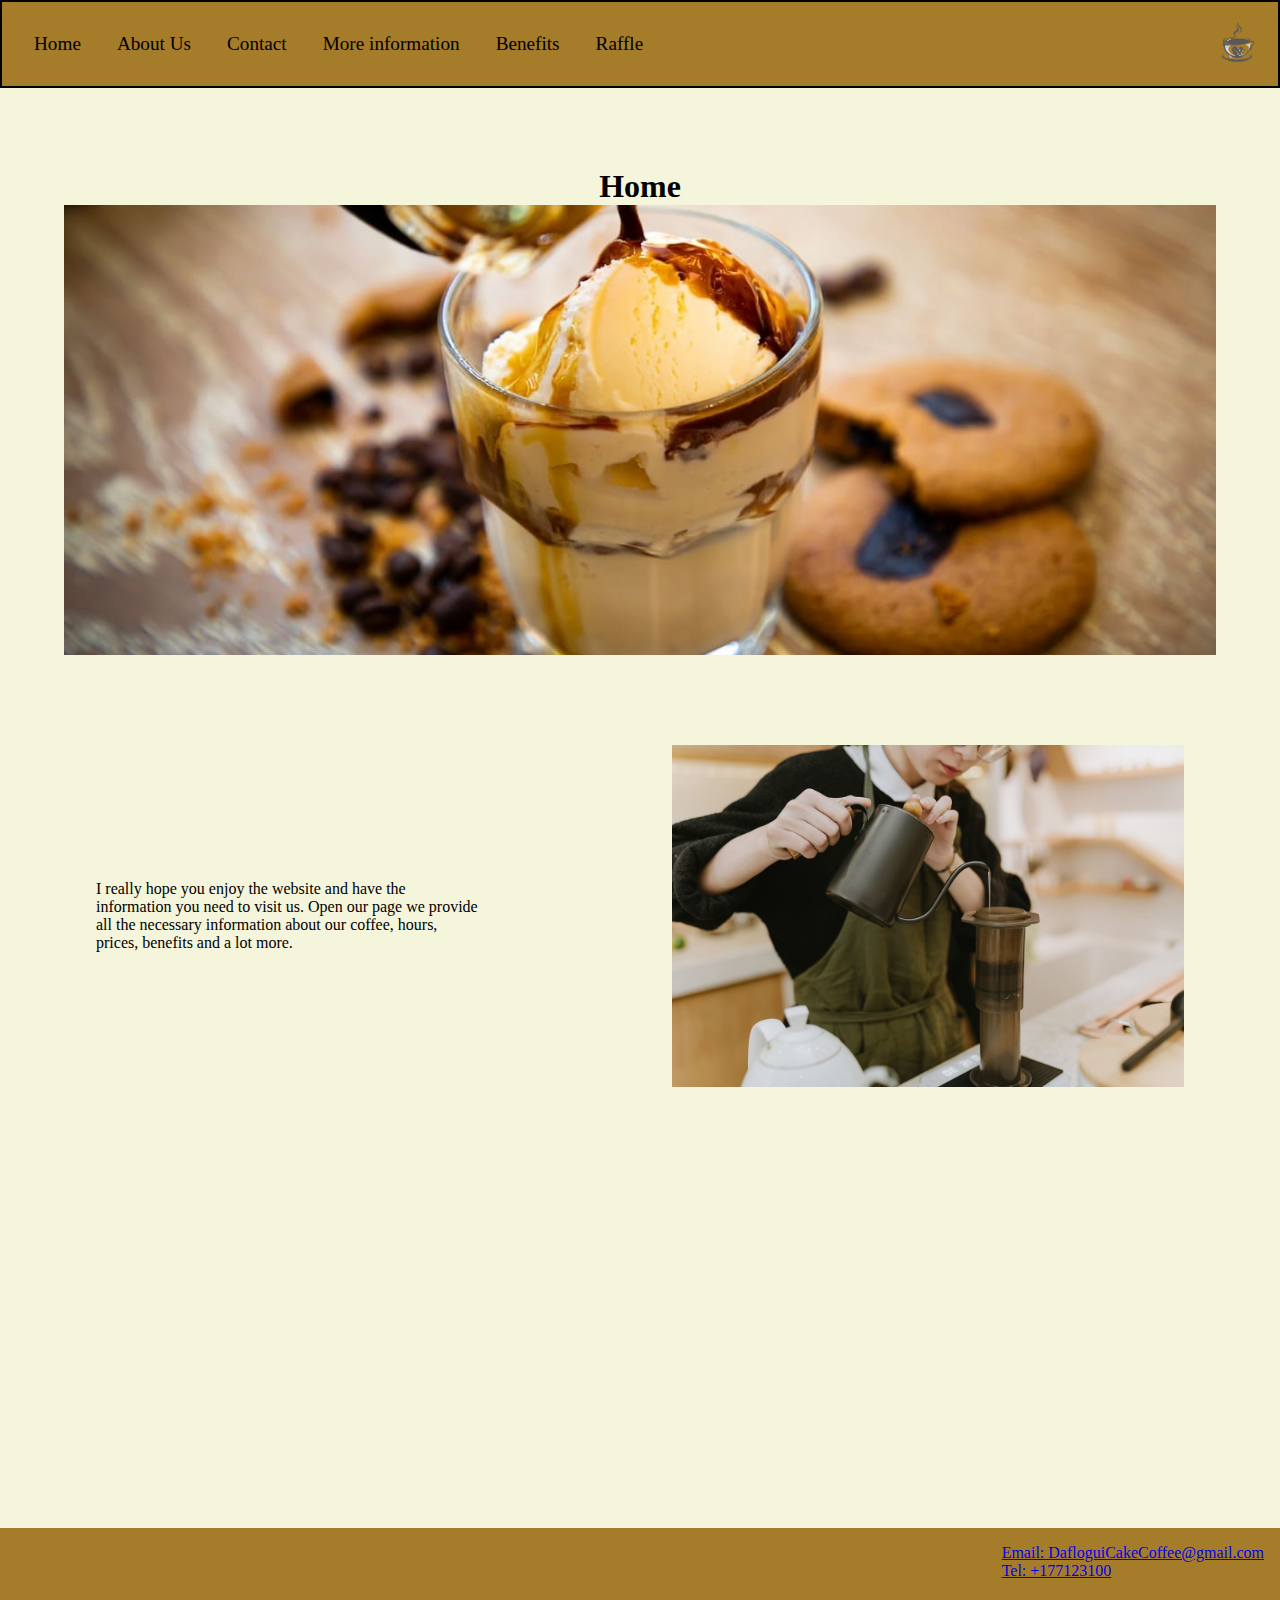
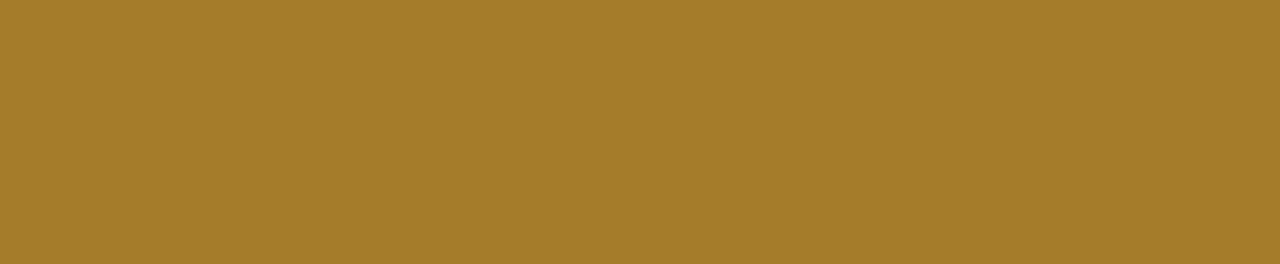
<file: assets/index.html>
<!DOCTYPE html>
<html lang="en">
<head>
    <meta charset="UTF-8">
    <meta http-equiv="X-UA-Compatible" content="IE=edge">
    <meta name="viewport" content="width=device-width, initial-scale=1.0">
    <link rel="shortcut icon" href="./Coffee-Task1/logo.png" type="image/x-icon">
    <link rel="stylesheet" href="./style/style.css">
    <title>Home| Daflogui</title>
</head>
<body>
    <header>
        <div class="logo">
                <a href="./index.html"><img src="./Coffee-Task1/logo.png" alt="logo"></a> 
            </div>
        <nav>  
            <ul>
                <li><a href="#">Home</a></li>
                <li><a href="./pages/abotUs.html">About Us</a></li>
                <li><a href="./pages/contact.html">Contact</a></li>
                <li><a href="./pages/table.html">More information</a></li>
                <li><a href="./pages/benefits.html">Benefits</a></li>
                <li><a href="./pages/raffle.html">Raffle</a></li>  
            </ul>     
        </nav>
    </header>
    <main>
        <section>
            <h1>Home</h1>
            <div class="information">
            <img class="center" src="./Coffee-Task1/icecream.jpg" alt="ice cream">
            </div>
        </section>
        <div class="coffee">
            <p>I really hope you enjoy the website and have the information you need to visit us. Open our page we provide all the necessary information about our coffee, hours, prices, benefits and a lot more.</p>
            <img src="./Coffee-Task1/making-coffee.jpg" alt="making-coffee">
        </div>
    </main> 
    <footer>
        <ul>
            <li><a href="mailto:DafloguiCakeCoffee@gmail.com">Email: DafloguiCakeCoffee@gmail.com</a></li>
            <li class="telephone"><a href="tel:+177123100">Tel: +177123100</a></li>
        </ul>
        <div>
        <iframe src="https://www.google.com/maps/embed?pb=!1m18!1m12!1m3!1d450940.65506881!2d-82.78396002020602!3d27.994695900759925!2m3!1f0!2f0!3f0!3m2!1i1024!2i768!4f13.1!3m3!1m2!1s0x88c2b782b3b9d1e1%3A0xa75f1389af96b463!2sTampa%2C%20Florida%2C%20EE.%20UU.!5e0!3m2!1ses-419!2sar!4v1681920344680!5m2!1ses-419!2sar" width="400" height="300" style="border:0;" allowfullscreen="" loading="lazy" referrerpolicy="no-referrer-when-downgrade"></iframe>
    </div>
    </footer>
</body>
</html>
</file>
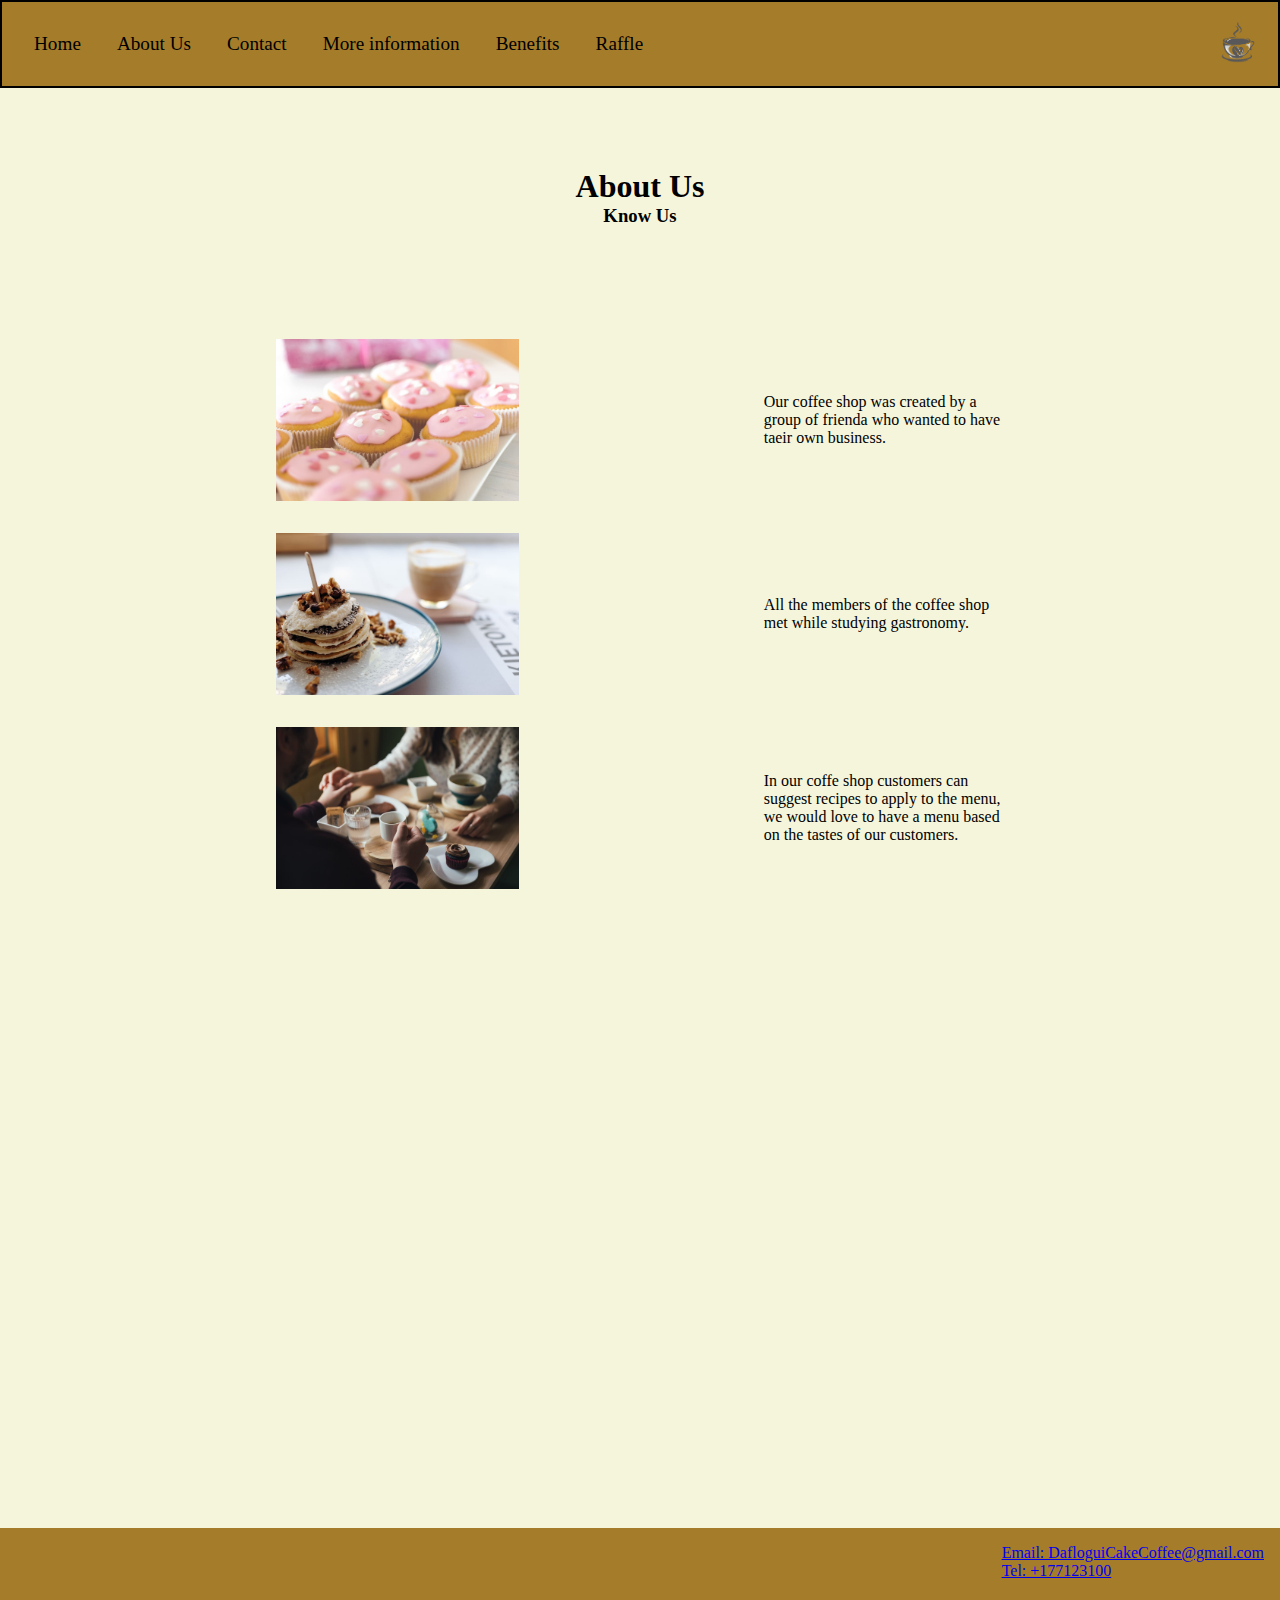
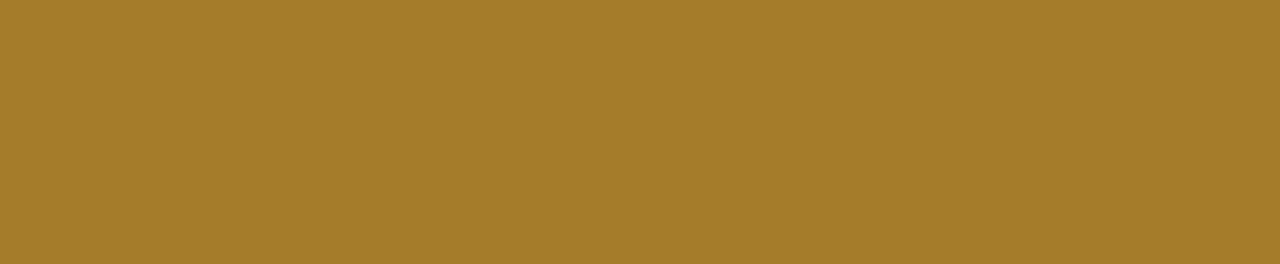
<file: assets/pages/abotUs.html>
<!DOCTYPE html>
<html lang="en">
<head>
    <meta charset="UTF-8">
    <meta http-equiv="X-UA-Compatible" content="IE=edge">
    <meta name="viewport" content="width=device-width, initial-scale=1.0">
    <link rel="shortcut icon" href="./Coffee-Task1/logo.png" type="image/x-icon">
    <link rel="stylesheet" href="../style/style.css">
    <link rel="shortcut icon" href="../Coffee-Task1/logo.png" type="image/x-icon">
    <title>About Us| Daflogui</title>
</head>
<body>
    <header>
        <div class="logo">
                <a href="../index.html"><img src="../Coffee-Task1/logo.png" alt="logo"></a> 
            </div>
        <nav>  
            <ul>
                <li><a href="../index.html">Home</a></li>
                <li><a href="#">About Us</a></li>
                <li><a href="../pages/contact.html">Contact</a></li>
                <li><a href="../pages/table.html">More information</a></li>
                <li><a href="../pages/benefits.html">Benefits</a></li>
                <li><a href="../pages/raffle.html">Raffle</a></li> 
            </ul>     
        </nav>
    </header>
    <main class="abtUs">
        <h1>About Us</h1>
        <h3>Know Us</h3>
            <div class="paddle">
                <img src="../Coffee-Task1/mini-cakes.jpg" alt="mini-cakes">
                <p>Our coffee shop was created by a group of frienda who wanted to have taeir own business.</p>
            </div>
            <div class="paddle">
                <img src="../Coffee-Task1/pancakes.jpg" alt="pancakes">
                <p>All the members of the coffee shop met while studying gastronomy.</p>
            </div>
            <div class="paddle">
                <img src="../Coffee-Task1/two-people.jpg" alt="two-people">
                <p>In our coffe shop customers can suggest recipes to apply to the menu, we would love to have a menu based on the tastes of our customers.</p>
            </div>
    </main>
    <footer>
        <ul>
            <li><a href="mailto:DafloguiCakeCoffee@gmail.com">Email: DafloguiCakeCoffee@gmail.com</a></li>
            <li class="telephone"><a href="tel:+177123100">Tel: +177123100</a></li>
        </ul>
        <div>
            <iframe src="https://www.google.com/maps/embed?pb=!1m18!1m12!1m3!1d450940.65506881!2d-82.78396002020602!3d27.994695900759925!2m3!1f0!2f0!3f0!3m2!1i1024!2i768!4f13.1!3m3!1m2!1s0x88c2b782b3b9d1e1%3A0xa75f1389af96b463!2sTampa%2C%20Florida%2C%20EE.%20UU.!5e0!3m2!1ses-419!2sar!4v1681920344680!5m2!1ses-419!2sar" width="400" height="300" style="border:0;" allowfullscreen="" loading="lazy" referrerpolicy="no-referrer-when-downgrade"></iframe>
        </div>
    </footer>
</body>
</html>
</file>
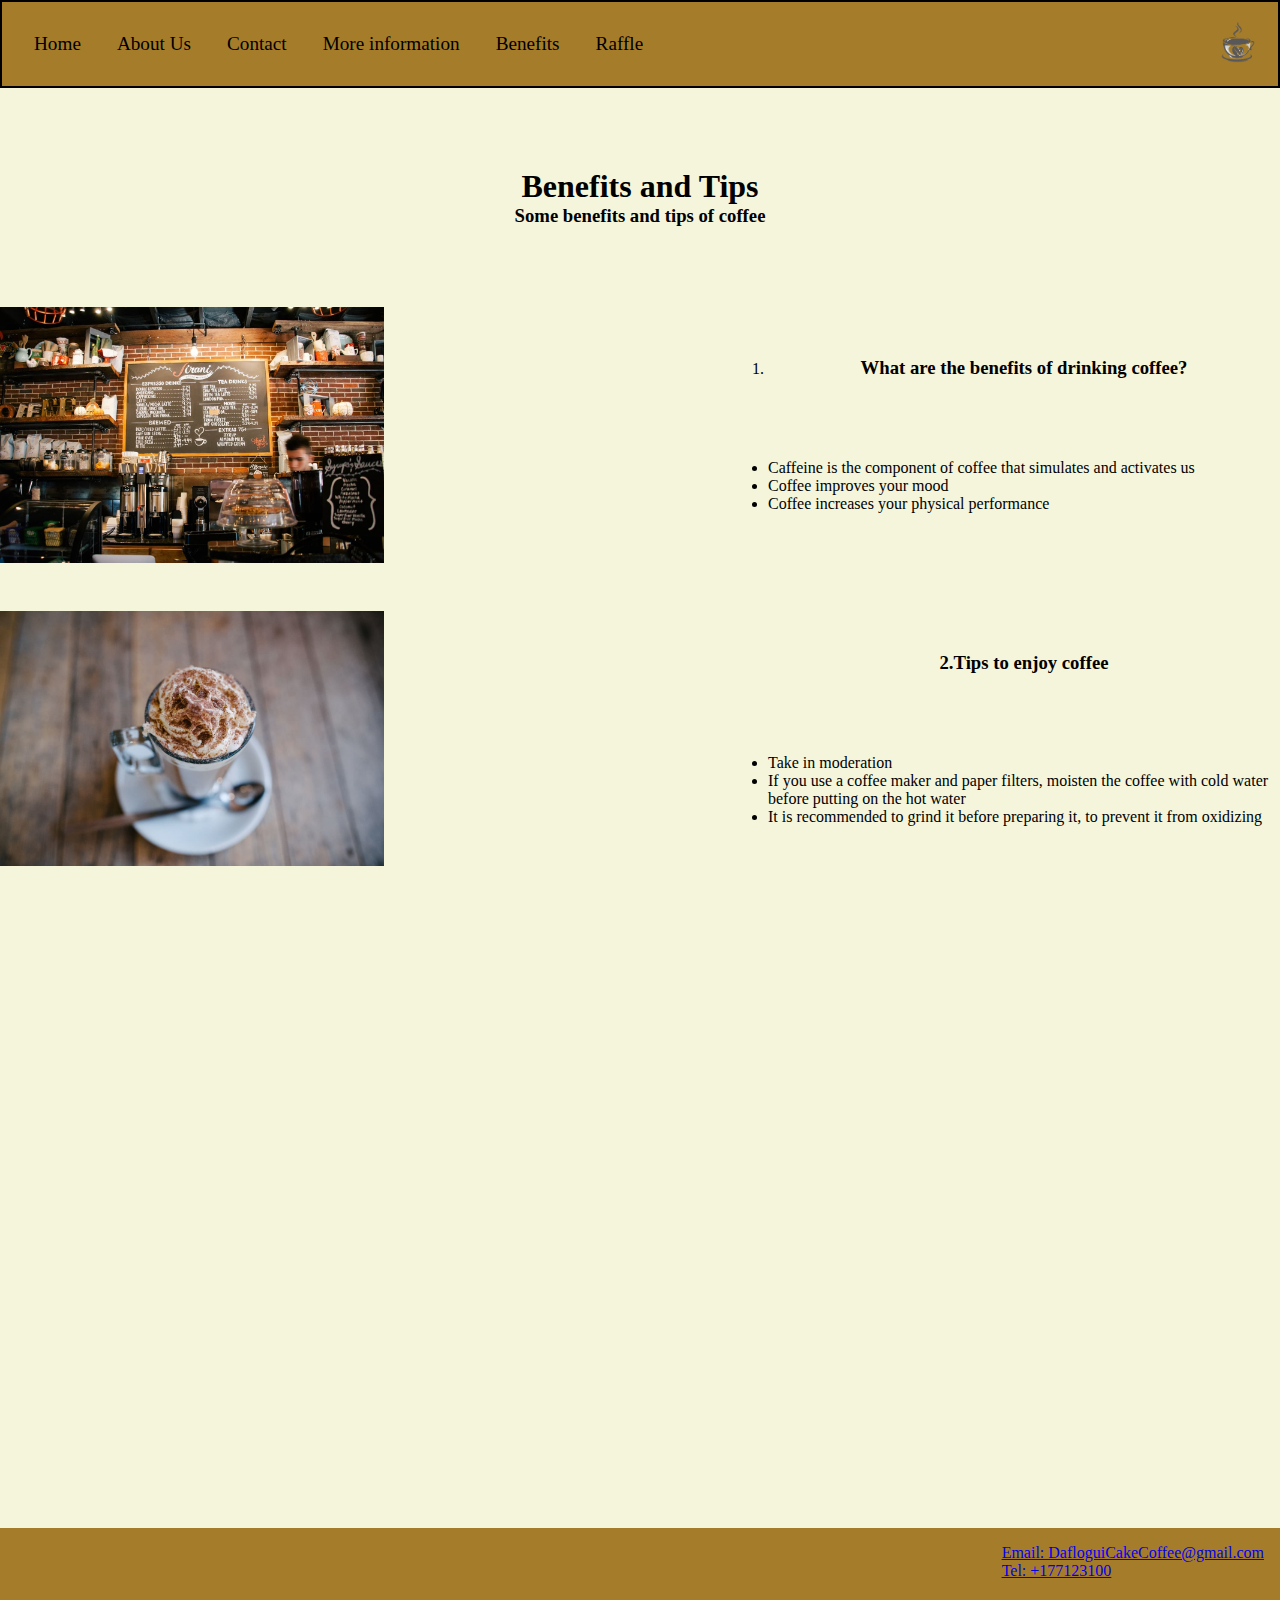
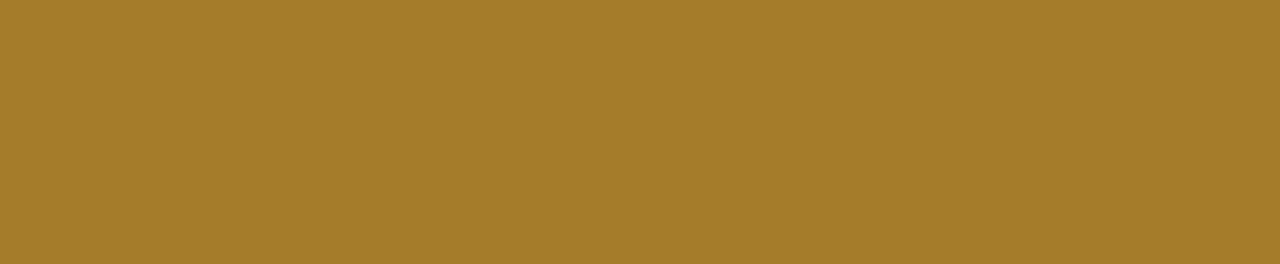
<file: assets/pages/benefits.html>
<!DOCTYPE html>
<html lang="en">
<head>
    <meta charset="UTF-8">
    <meta http-equiv="X-UA-Compatible" content="IE=edge">
    <meta name="viewport" content="width=device-width, initial-scale=1.0">
    <link rel="stylesheet" href="../style/style.css">
    <link rel="shortcut icon" href="../Coffee-Task1/logo.png" type="image/x-icon">
    <title>Benefits| Daflogui</title>
</head>
<body>
    <header>
        <div class="logo">
                <a href="../index.html"><img src="../Coffee-Task1/logo.png" alt="logo"></a> 
            </div>
        <nav>  
            <ul>
                <li><a href="../index.html">Home</a></li>
                <li><a href="../pages/abotUs.html">About Us</a></li>
                <li><a href="../pages/contact.html">Contact</a></li>
                <li><a href="../pages/table.html">More information</a></li>
                <li><a href="#">Benefits</a></li>
                <li><a href="../pages/raffle.html">Raffle</a></li> 
            </ul>
              
        </nav>
    </header>
    <main class="benef-main">
        <h1>Benefits and Tips</h1>
        <h3>Some benefits and tips of coffee</h3>
        <div class="list">
            <img src="../Coffee-Task3/coffee.jpg" alt="coffee">
            <ul class="width-list" >
                <li class="numerator"><h3>What are the benefits of drinking coffee?</h3></li>
                <li>Caffeine is the component of coffee that simulates and activates us</li>
                <li>Coffee improves your mood</li>
                <li>Coffee increases your physical performance</li>
            </ul>
        </div>
        <div class="list" >
            <img src="../Coffee-Task3/cup-coffee.jpg" alt="cup-coffee">
            <ul class="width-list">
                <li class="no"><h3>2.Tips to enjoy coffee</h3></li>
                <li>Take in moderation</li>
                <li>If you use a coffee maker and paper filters, moisten the coffee with cold water before putting on the hot water</li>
                <li>It is recommended to grind it before preparing it, to prevent it from oxidizing</li>
            </ul>
        </div>
    </main>
    <footer>
        <ul>
            <li><a href="mailto:DafloguiCakeCoffee@gmail.com">Email: DafloguiCakeCoffee@gmail.com</a></li>
            <li class="telephone"><a href="tel:+177123100">Tel: +177123100</a></li>
        </ul>
        <div>
            <iframe src="https://www.google.com/maps/embed?pb=!1m18!1m12!1m3!1d450940.65506881!2d-82.78396002020602!3d27.994695900759925!2m3!1f0!2f0!3f0!3m2!1i1024!2i768!4f13.1!3m3!1m2!1s0x88c2b782b3b9d1e1%3A0xa75f1389af96b463!2sTampa%2C%20Florida%2C%20EE.%20UU.!5e0!3m2!1ses-419!2sar!4v1681920344680!5m2!1ses-419!2sar" width="400" height="300" style="border:0;" allowfullscreen="" loading="lazy" referrerpolicy="no-referrer-when-downgrade"></iframe>
        </div>
    </footer> 
</body>
</html>
</file>
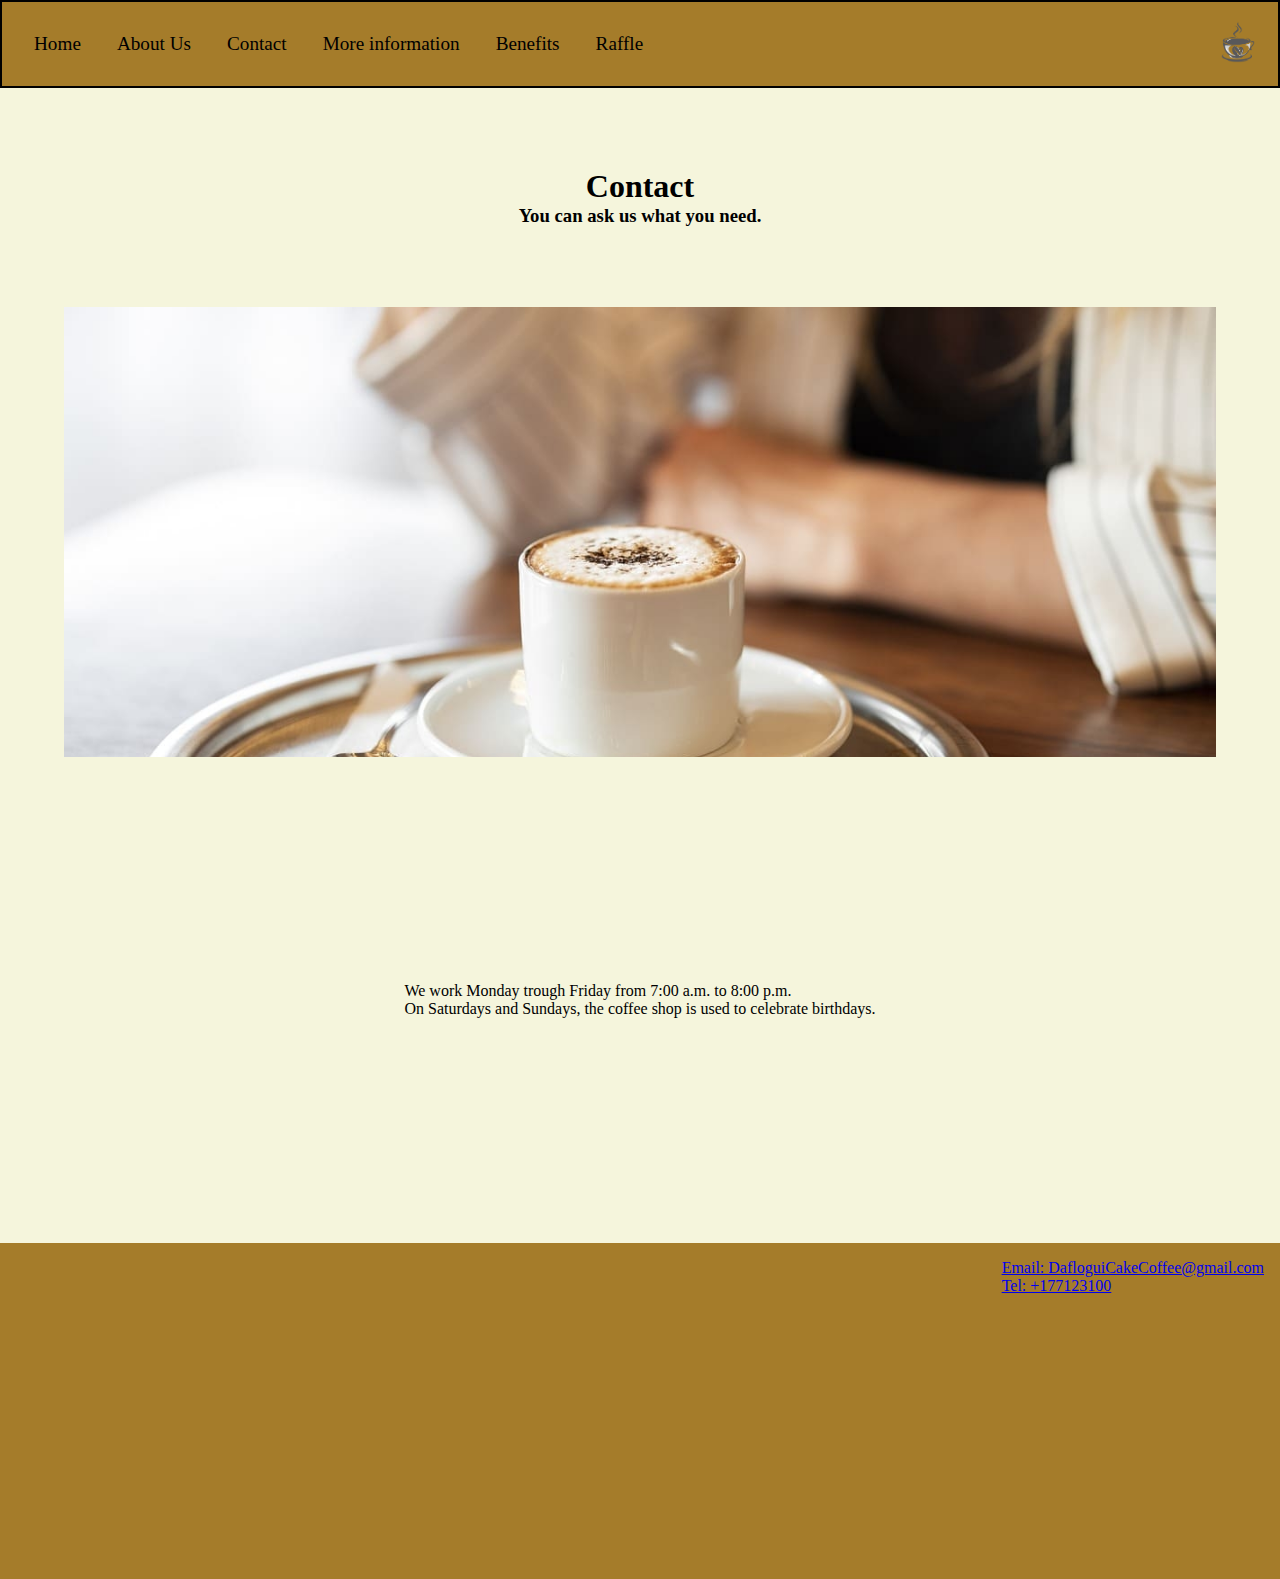
<file: assets/pages/contact.html>
<!DOCTYPE html>
<html lang="en">
<head>
    <meta charset="UTF-8">
    <meta http-equiv="X-UA-Compatible" content="IE=edge">
    <meta name="viewport" content="width=device-width, initial-scale=1.0">
    <link rel="shortcut icon" href="./Coffee-Task1/logo.png" type="image/x-icon">
    <link rel="stylesheet" href="../style/style.css">
    <link rel="shortcut icon" href="../Coffee-Task1/logo.png" type="image/x-icon">
    <title>Contact| Daflogui</title>
</head>
<body>
    <header>
        <div class="logo">
                <a href="../index.html"><img src="../Coffee-Task1/logo.png" alt="logo"></a> 
            </div>
        <nav>  
            <ul>
                <li><a href="../index.html">Home</a></li>
                <li><a href="../pages/abotUs.html">About Us</a></li>
                <li><a href="#">Contact</a></li>
                <li><a href="../pages/table.html">More information</a></li>
                <li><a href="../pages/benefits.html">Benefits</a></li>
                <li><a href="../pages/raffle.html">Raffle</a></li> 
            </ul>     
        </nav>
    </header>
    <main>
        <section>
            <h1>Contact</h1>
            <h3>You can ask us what you need.</h3>
            <div class="information">
                <img src="../Coffee-Task1/womancoffee.jpg" alt="womancoffee">
            </div>
            <p class="contact-paragraph">We work Monday trough Friday from 7:00 a.m. to 8:00 p.m. <br>
                On Saturdays and Sundays, the coffee shop is used to celebrate birthdays.           
            </p>
        </section>
        <footer>
            <ul>
                <li><a href="mailto:DafloguiCakeCoffee@gmail.com">Email: DafloguiCakeCoffee@gmail.com</a></li>
                <li class="telephone"><a href="tel:+177123100">Tel: +177123100</a></li>
            </ul>
            <div>
                <iframe src="https://www.google.com/maps/embed?pb=!1m18!1m12!1m3!1d450940.65506881!2d-82.78396002020602!3d27.994695900759925!2m3!1f0!2f0!3f0!3m2!1i1024!2i768!4f13.1!3m3!1m2!1s0x88c2b782b3b9d1e1%3A0xa75f1389af96b463!2sTampa%2C%20Florida%2C%20EE.%20UU.!5e0!3m2!1ses-419!2sar!4v1681920344680!5m2!1ses-419!2sar" width="400" height="300" style="border:0;" allowfullscreen="" loading="lazy" referrerpolicy="no-referrer-when-downgrade"></iframe>
            </div>
        </footer>
    </main>
</body>
</html>
</file>
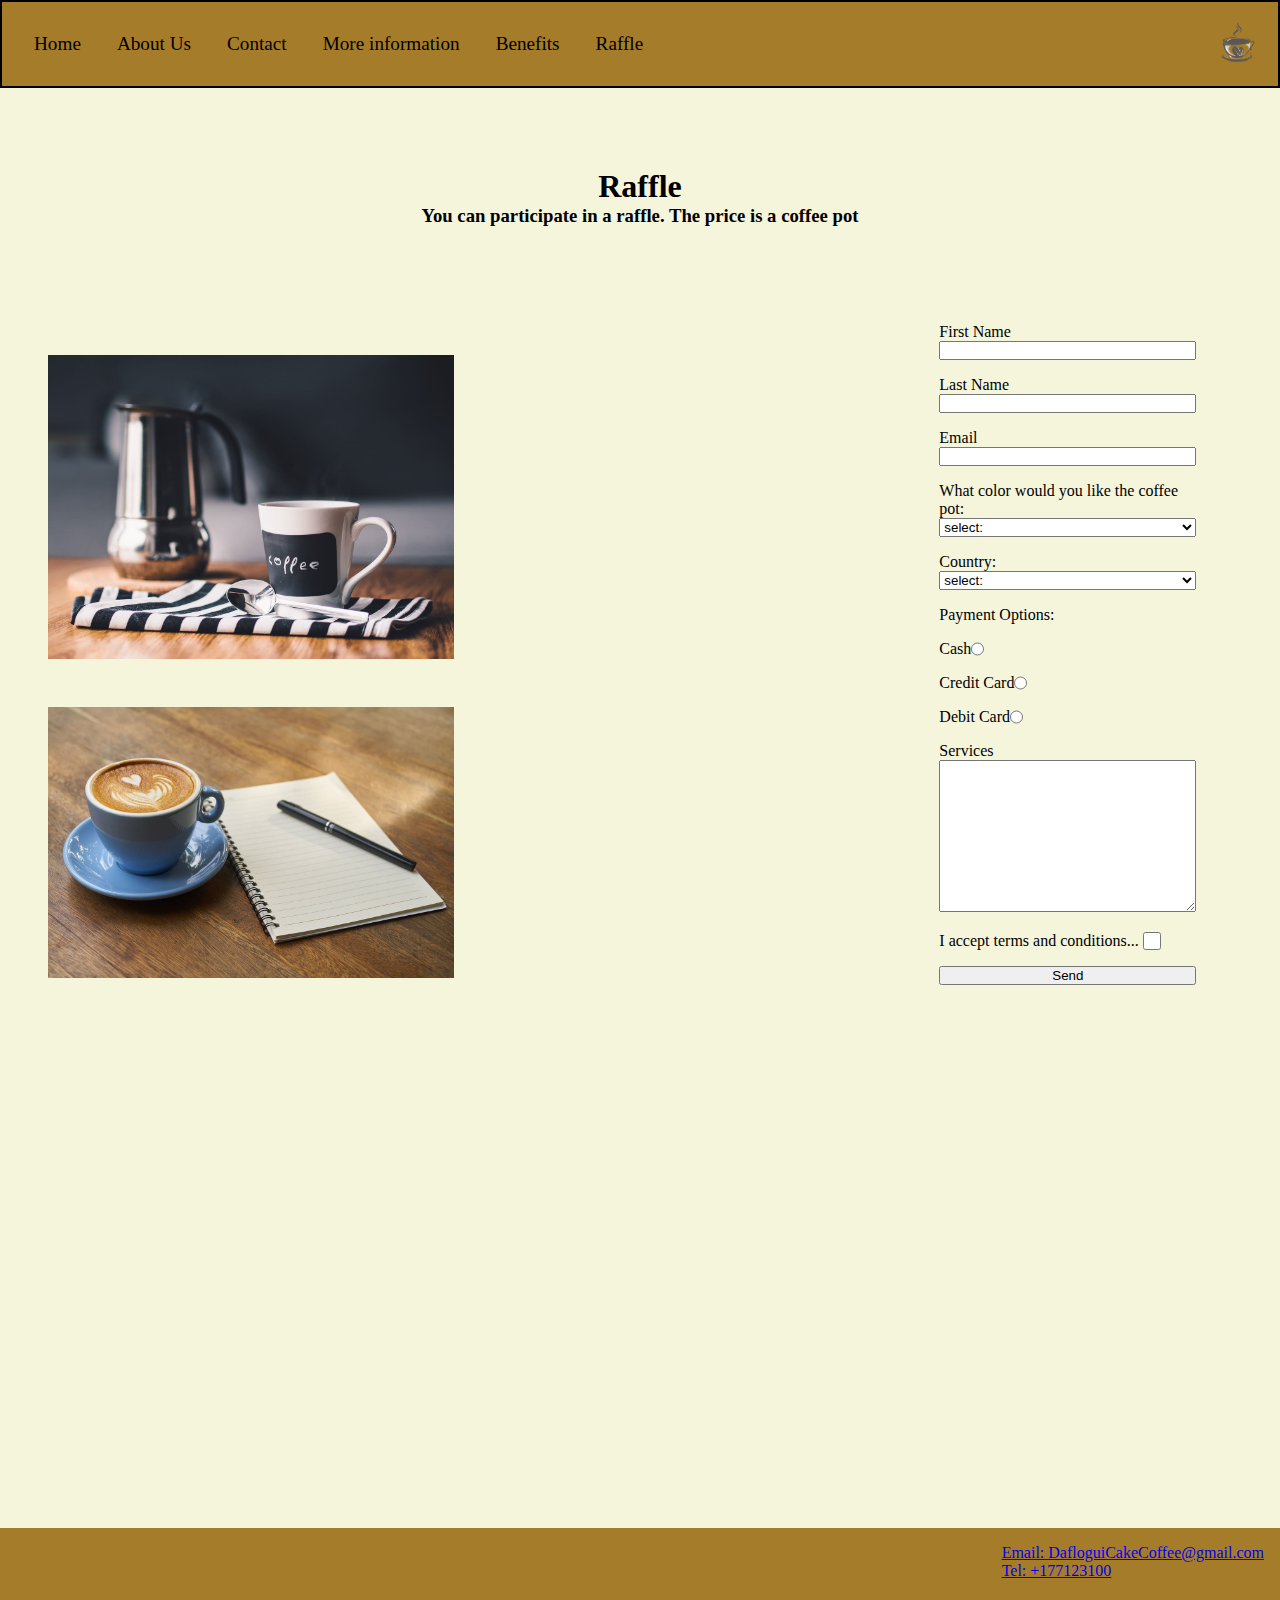
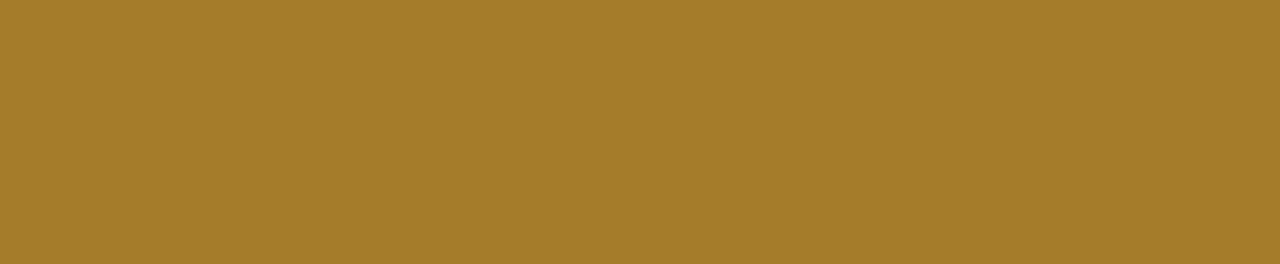
<file: assets/pages/raffle.html>
<!DOCTYPE html>
<html lang="en">
<head>
    <meta charset="UTF-8">
    <meta http-equiv="X-UA-Compatible" content="IE=edge">
    <meta name="viewport" content="width=device-width, initial-scale=1.0">
    <link rel="stylesheet" href="../style/style.css">
    <link rel="shortcut icon" href="../Coffee-Task1/logo.png" type="image/x-icon">
    <title>Raffle| Daflogui</title>
</head>
<body>
    <header>
        <div class="logo">
                <a href="../index.html"><img src="../Coffee-Task1/logo.png" alt="logo"></a> 
            </div>
        <nav>  
            <ul>
                <li><a href="../index.html">Home</a></li>
                <li><a href="../pages/abotUs.html">About Us</a></li>
                <li><a href="../pages/contact.html">Contact</a></li>
                <li><a href="../pages/table.html">More information</a></li>
                <li><a href="../pages/benefits.html">Benefits</a></li>
                <li><a href="#">Raffle</a></li>
            </ul>     
        </nav>
    </header>
    <main class="raffle-main">
        <h1>Raffle</h1>
        <h3>You can participate in a raffle. The price is a coffee pot</h3>
        <div class="space">
            <div class="img-raffle">
                <img src="../Coffee-Task4/cup-w-coffee.jpg" alt="cup-w-coffee">
                <img src="../Coffee-Task4/heart-coffee.jpg" alt="heart-coffee">
            </div>
            <div>
                <form action="../pages/show_data.html" method="get">
                    <fieldset>
                            <label for="fname">First Name</label>
                            <input type="text" name="first-name" id="fname">
                            <label for="lname">Last Name</label>
                            <input type="text" name="last-name" id="lname">
                            <label for="email">Email</label>
                            <input type="email" name="email" id="email">
                            <label for="color">What color would you like the coffee pot:</label>
                            <select name="color" id="color">
                                <option value="">select:</option>
                                <option value="red">Red</option>
                                <option value="green">Green</option>
                                <option value="blue">Blue</option>
                                <option value="yellow">Yellow</option>
                            </select>
                            <label for="country">Country:</label>
                            <select name="country" id="country">
                                <option value="">select:</option>
                                <option value="argentina">Argentina</option>
                                <option value="francia">Francia</option>
                                <option value="brasil">Brasil</option>
                                <option value="nigeria">Nigeria</option>
                            </select>
                        <fieldset class="radio">
                            <label>Payment Options:</label>
                            <label for="cash">
                                Cash
                            <input class="circle" type="radio" name="payment" id="cash">
                            </label>
                            <label for="credit">
                                Credit Card
                            <input class="circle" type="radio" name="payment" id="credit">
                            </label>
                            <label for="debit">
                                Debit Card
                            <input class="circle" type="radio" name="payment" id="debit">
                            </label>
                        </fieldset>
                        <label for="services">Services</label>
                        <textarea name="services" id="services" cols="30" rows="10"></textarea>
                        <label  for="terms">
                            I accept terms and conditions...
                            <input class="checkbox" type="checkbox" name="terms" id="terms">
                        </label>
                        <input class="button" type="submit" value="Send">
                    </fieldset>
                </form>
            </div>
        </div>
    </main>
    <footer>
        <ul>
            <li><a href="mailto:DafloguiCakeCoffee@gmail.com">Email: DafloguiCakeCoffee@gmail.com</a></li>
            <li class="telephone"><a href="tel:+177123100">Tel: +177123100</a></li>
        </ul>
        <div>
            <iframe src="https://www.google.com/maps/embed?pb=!1m18!1m12!1m3!1d450940.65506881!2d-82.78396002020602!3d27.994695900759925!2m3!1f0!2f0!3f0!3m2!1i1024!2i768!4f13.1!3m3!1m2!1s0x88c2b782b3b9d1e1%3A0xa75f1389af96b463!2sTampa%2C%20Florida%2C%20EE.%20UU.!5e0!3m2!1ses-419!2sar!4v1681920344680!5m2!1ses-419!2sar" width="400" height="300" style="border:0;" allowfullscreen="" loading="lazy" referrerpolicy="no-referrer-when-downgrade"></iframe>
        </div>
    </footer>
</body>
</html>
</file>
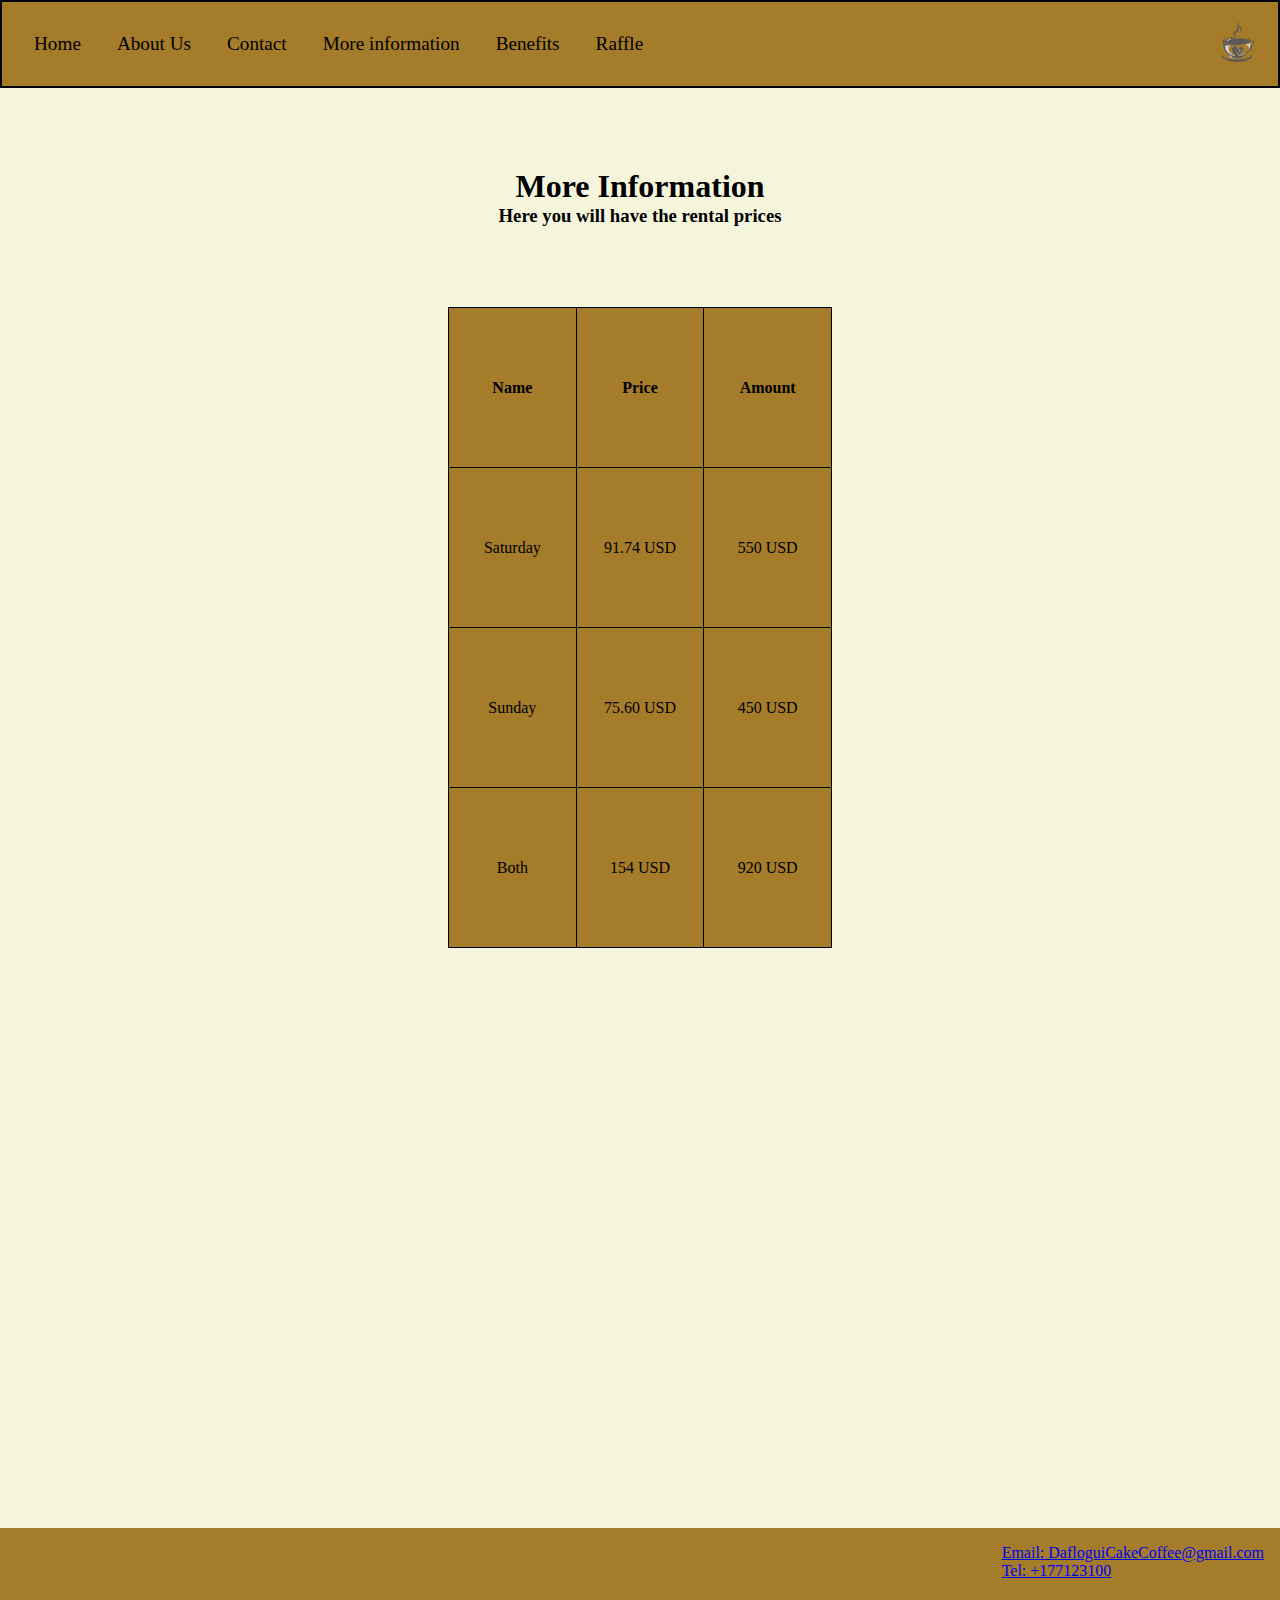
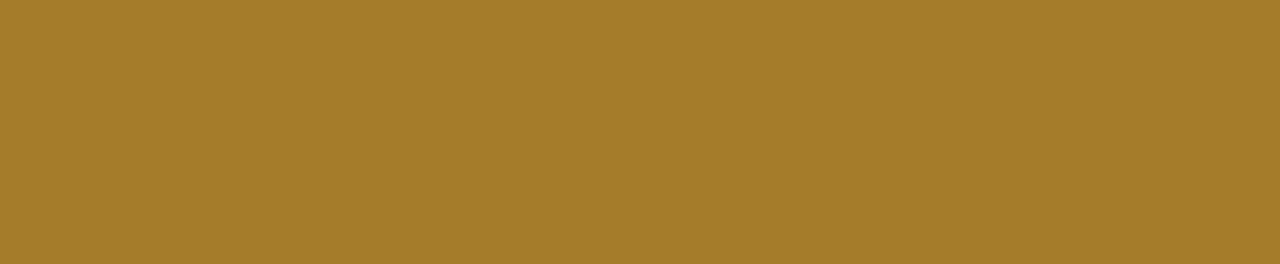
<file: assets/pages/table.html>
<!DOCTYPE html>
<html lang="en">
<head>
    <meta charset="UTF-8">
    <meta http-equiv="X-UA-Compatible" content="IE=edge">
    <meta name="viewport" content="width=device-width, initial-scale=1.0">
    <link rel="stylesheet" href="../style/style.css">
    <link rel="shortcut icon" href="../Coffee-Task1/logo.png" type="image/x-icon">
    <title>Table| Daflogui</title>
</head>
<body>
    <header>
        <div class="logo">
                <a href="../index.html"><img src="../Coffee-Task1/logo.png" alt="logo"></a> 
            </div>
        <nav>  
            <ul>
                <li><a href="../index.html">Home</a></li>
                <li><a href="../pages/abotUs.html">About Us</a></li>
                <li><a href="../pages/contact.html">Contact</a></li>
                <li><a href="#">More information</a></li>
                <li><a href="../pages/benefits.html">Benefits</a></li>
                <li><a href="../pages/raffle.html">Raffle</a></li> 
            </ul>     
        </nav>
    </header>
    <main class="table-main">
        <section>
            <h1>More Information</h1>
            <h3>Here you will have the rental prices</h3>
            <div class="table">
                <table>
                    <colgroup>
                        <col span="3" class="details">
                    </colgroup>
                    <thead>
                        <tr>
                            <th>Name</th>
                            <th>Price</th>
                            <th>Amount</th>
                        </tr>
                    </thead>
                    <tbody>
                        <tr>
                            <td>Saturday</td>
                            <td>91.74 USD</td>
                            <td>550 USD</td>
                        </tr>
                    <tr>
                        <td>Sunday</td>
                        <td>75.60 USD</td>
                        <td>450 USD</td>
                    </tr>
                    <tr>
                        <td>Both</td>
                        <td>154 USD</td>
                        <td>920 USD</td>
                    </tr>
                </tbody>
                </table>
            </div>
        </section>
    </main>
    <footer>
        <ul>
            <li><a href="mailto:DafloguiCakeCoffee@gmail.com">Email: DafloguiCakeCoffee@gmail.com</a></li>
            <li class="telephone"><a href="tel:+177123100">Tel: +177123100</a></li>
        </ul>
        <div>
            <iframe src="https://www.google.com/maps/embed?pb=!1m18!1m12!1m3!1d450940.65506881!2d-82.78396002020602!3d27.994695900759925!2m3!1f0!2f0!3f0!3m2!1i1024!2i768!4f13.1!3m3!1m2!1s0x88c2b782b3b9d1e1%3A0xa75f1389af96b463!2sTampa%2C%20Florida%2C%20EE.%20UU.!5e0!3m2!1ses-419!2sar!4v1681920344680!5m2!1ses-419!2sar" width="400" height="300" style="border:0;" allowfullscreen="" loading="lazy" referrerpolicy="no-referrer-when-downgrade"></iframe>
        </div>
    </footer>
</body>
</html>
</file>
<file: assets/style/style.css>
*{
    padding: 0;
    margin: 0;
    box-sizing: border-box;
}

main{
    background-color: beige;
    min-height: 160vh;
}


/*----------------------------------header*/


header{
    border: solid black 2px;
    padding: 1rem;
    background-color: rgb(165, 124, 42);
    width: 100%;
    display: flex;
    justify-content: space-between;
    align-items: center;
    flex-direction: row-reverse;
}



nav li{
    list-style-type: none;
    display: inline-block;
}

.logo{
    display: flex;
    flex-direction: row;
    justify-content: end;
}



nav a{
    text-decoration: none;
    color: black;
    font-size: larger;
    padding: 1rem;
}




header img{
    width: 3rem;
    height: 3rem;
}




/*-------------------------------------main*/

h1{
    display: flex;
    justify-content: center;
    padding-top: 5rem;

}

h3{
   display: flex;
   justify-content: center;
   padding-bottom: 5rem;
}


section img{
    width: 90%;
    height: 50vh;
    object-fit: cover; 
}


.information{
display: flex;
justify-content: center;
}

.center{
    width: 90%;
}


.information p{
    width: 20%;
}

.coffee{
    display: flex;
    justify-content: space-around;
    margin-top: 10vh;
}

.coffee img{
    width: 40%;
}

.coffee p{
    width: 30%;
    display: flex;
    align-items: center;
}

.paddle{
    display: flex;
    justify-content: space-evenly;
    align-items: center;
    margin: 2rem;
}


.paddle img{
width: 20%;
}

.paddle p{
    width: 15rem;
}

.contact-paragraph{
    display: flex;
    justify-content: center;
    padding: 25vh;
}


.list{
    display: flex;
    justify-content: space-evenly;
    align-items: center;
    margin-bottom: 3rem;
}

.list img{
    width: 30%;
}


.width-list{
    width: 50%;
    margin-left: 30vw;
}

.numerator{
    list-style-type: decimal;
}

.no{
    list-style-type: none;
}

.table{
    display: flex;
    justify-content: center;
}



table,tr,th,td {
    border: 1px solid black;
    border-collapse: collapse;
    text-align: center;
    height: 10rem;
    width: 30%;
}

.details{
    background-color: rgb(165, 124, 42);
    width: 10%;
}

.main-raffle{
    display: flex;
    justify-content: space-between;
}

.img-raffle{
    width: 80%;
}

.img-raffle img{
    width: 40%;
    display: flex;
    margin: 3rem;
}

form{
    display: flex;
    justify-content: center;
    flex-direction: column;
    align-items:center;
    width: 40%;
}

.space{
    display: flex;
    justify-content: space-evenly;
}

input{
    width: 100%;
}

fieldset{
    border: none;
}

label{
    display: flex;
    justify-content: start;
    margin-top: 1rem;

}

select{
    width: 100%;
}

.radio{
    display: flex;
    flex-direction: column;

}

.circle{
    width: 5%;

}

.checkbox{
    width: 10%;
}

.button{
    margin-top: 1rem;
}

/*--------------------------footer*/
footer{
    background-color: rgb(165, 124, 42);
    padding: 1rem;
    display: flex;
    justify-content: space-between;
    flex-direction: row-reverse;
   
}

footer ul{
    display: flex;
    flex-direction: column;
    list-style-type: none;
}


@media screen and (min-width: 320px) and (max-width: 768px){
    
    footer{
        display: flex;
        flex-direction: column;
    }

    body{
        background-color: beige;
    }

    nav ul{
        display: flex;
        flex-direction: column;
    }

    .abtUs{
        min-height: 100vh;
    }



    thead,tbody, tr, td{
        padding: 1.5rem;
    }

    .table{
        margin-bottom: 10vh;
    }

    .table-main{
        min-height: 100vh;
    }

    .coffee{
        display: flex;
        align-items: center;
    }

    .coffee img{
        height: 40vh;
        display: flex;
        align-items: center;
        justify-content: center;
    }

    .contact-paragraph{
        padding: 1rem;
    }

    .paddle{
        display: flex;
        flex-direction: column;
    }

    .paddle img{
        width: 100%;
    }

    .paddle p{
        width: 100%;
        display: flex;
        justify-content: center;
    }

    .list{
        display: flex;
        flex-direction: column;

    }

    .list img{
        width: 50%;
    }

    .width-list{
        width: 80%;
        margin-left: 0;
    
    }

    .benef-main{
        min-height:100vh;
    }

    .raffle-main{
        width: 100%;
        display: flex;
        flex-direction: column;
        justify-content: center;

    }   

    .space{
        display: flex;
        flex-direction: column;
        justify-content: center;
        align-items: center;

    }

.img-raffle img{
    display: flex;
    justify-content: center;
    margin: 0;
    margin-bottom: 2rem;
    width: 100%;
}


    .raffle-main h3{
        width: 90%;
        display: flex;
        justify-content: center;
        align-items: center;
        margin-left: 1rem;

    }


    form{
        margin-left: 25vw;
    }

    iframe{
        width: 100%;
    }

}



@media screen and (min-width: 768px) and (max-width: 1024px) {
    nav ul{
        display: flex;
        flex-direction: row;
    }
    body{
        background-color: beige;
    }
    
    main{
        min-height: 100vh;
    }

    .abtUs{
        min-height: 100vh;
    }

    .table-main{
        min-height: 100vh;
    }


    .paddle{
        width: 90%;
    }

    .paddle img{
        width: 50%;
    }

    .list{
        display: flex;
        flex-direction: column;

    }

    .list img{
        width: 90%;
    }

    
    .benef-main{
        min-height:100vh;
    }

    .width-list{
        width: 60%;
        margin-left: 1rem;
        display: flex;
        flex-direction: column;
    }

    

    .coffee{
        margin-bottom: 3rem;
    }

    .coffee img{
        height: 20vh;
    }

    .space img{
        width: 80%;

    }

    .img-raffle{
        width: 100%;
    }

    .contact-paragraph{
        padding: 3rem;
    }
    
    footer{
        display: flex;
        flex-direction: column;
    }
}
</file>
